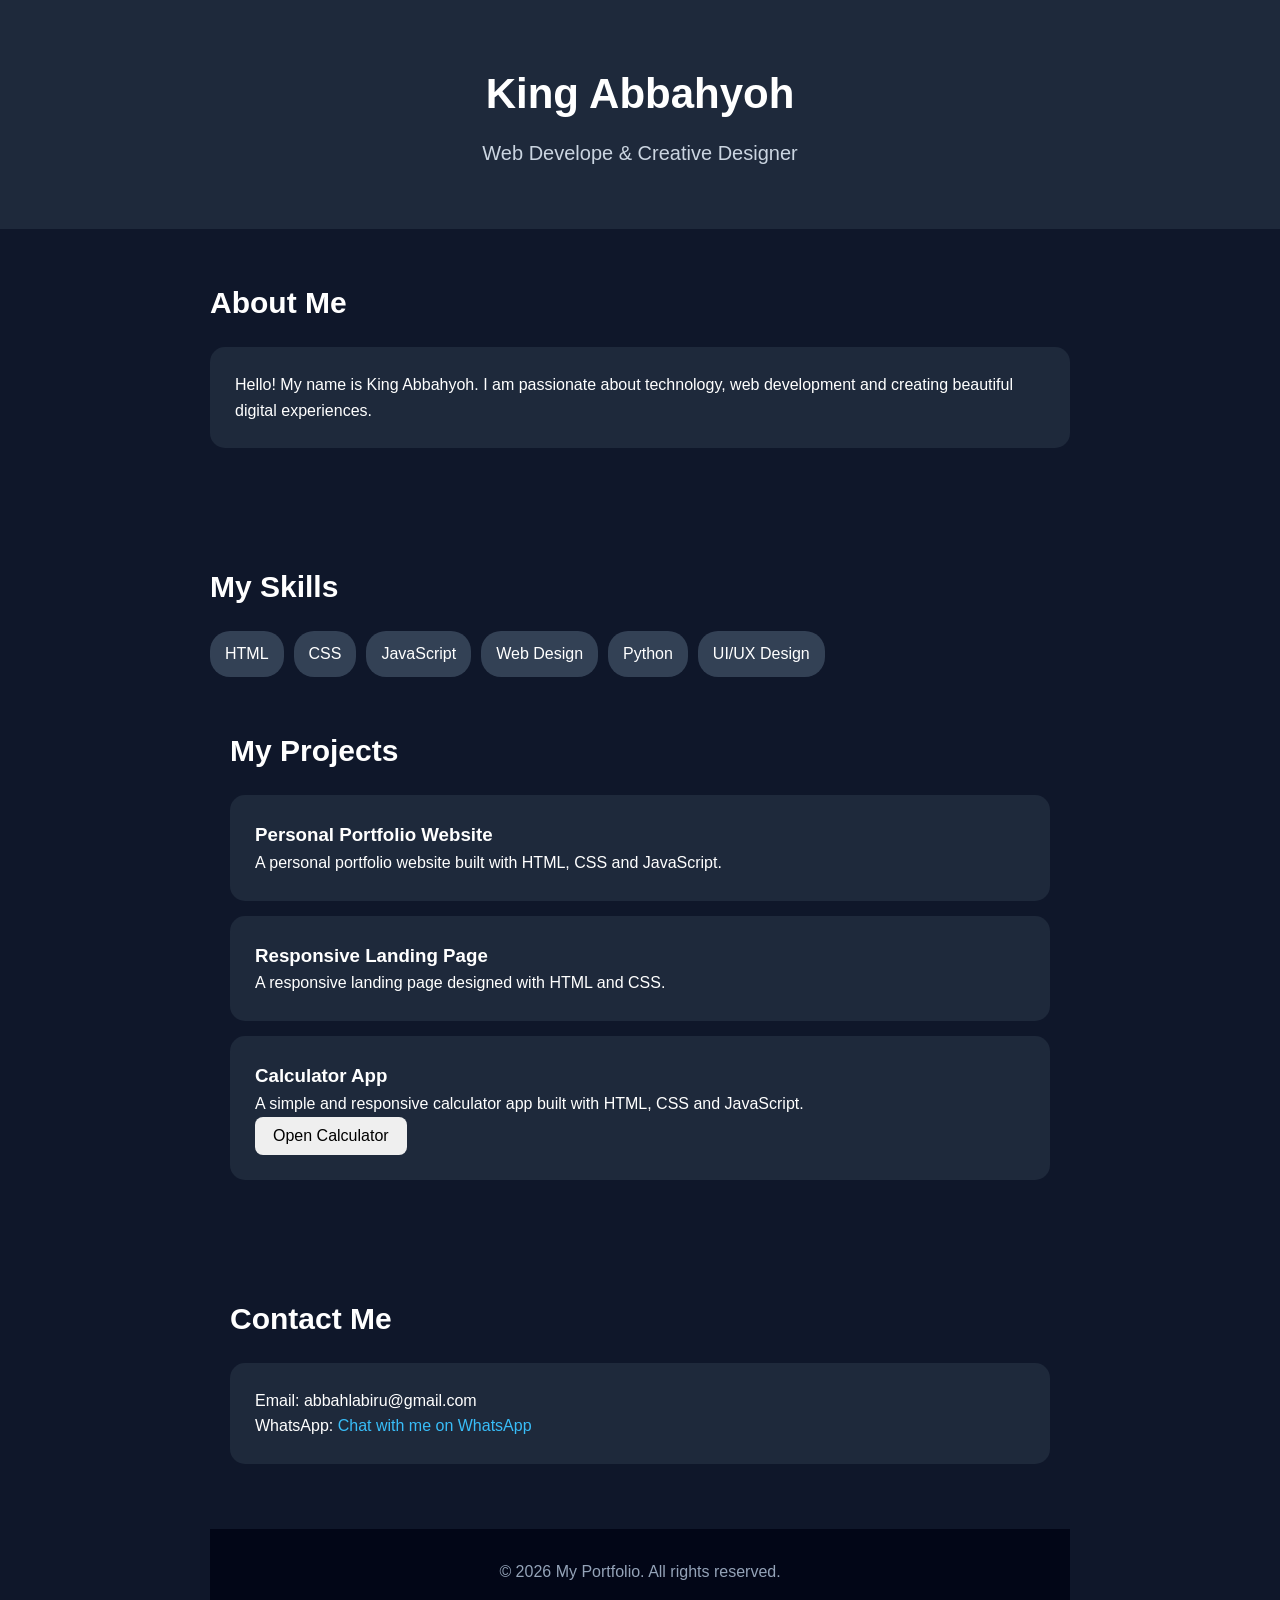
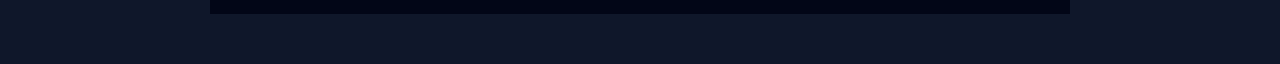
<file: index.html>
<!DOCTYPE html>
<html lang="en">
<head>
  <meta charset="UTF-8">
  <meta name="viewport" content="width=device-width, initial-scale=1.0">
  <title>King Abbahyoh Portfolio</title>
<link rel="stylesheet" href="style.css">
  <style>
    * {
      box-sizing: border-box;
      margin: 0;
      padding: 0;
    }

    body {
      font-family: Arial, sans-serif;
      background: #0f172a;
      color: white;
      line-height: 1.6;
    }

    header {
      padding: 60px 20px;
      text-align: center;
      background: #1e293b;
    }

    header h1 {
      font-size: 42px;
      margin-bottom: 10px;
    }

    header p {
      font-size: 20px;
      color: #cbd5e1;
    }

    section {
      max-width: 900px;
      margin: auto;
      padding: 50px 20px;
    }

    h2 {
      font-size: 30px;
      margin-bottom: 20px;
    }

    .card {
      background: #1e293b;
      padding: 25px;
      margin: 15px 0;
      border-radius: 15px;
    }

    .skills {
      display: flex;
      flex-wrap: wrap;
      gap: 10px;
    }

    .skill {
      background: #334155;
      padding: 10px 15px;
      border-radius: 20px;
    }

    a {
      color: #38bdf8;
      text-decoration: none;
    }
     button {
    padding: 10px 18px;
    border: none;
    border-radius: 8px;
    cursor: pointer;
    font-size: 16px;
    }

    footer {
      text-align: center;
      padding: 30px;
      background: #020617;
      color: #94a3b8;
    }
  </style>
</head>

<body>

  <header>
    <h1>King Abbahyoh</h1>
    <p>Web Develope & Creative Designer</p>
  </header>

  <section>
    <h2>About Me</h2>
    <div class="card">
      <p>
        Hello! My name is King Abbahyoh. I am passionate about technology,
        web development and creating beautiful digital experiences.
      </p>
    </div>
  </section>

  <section>
    <h2>My Skills</h2>
    <div class="skills">
      <span class="skill">HTML</span>
      <span class="skill">CSS</span>
      <span class="skill">JavaScript</span>
      <span class="skill">Web Design</span><span class="skill">Python</span>
<span class="skill">UI/UX Design</span>
    </div>

  <section>
    <h2>My Projects</h2>

    <div class="card">
      <h3>Personal Portfolio Website</h3>
      <p>A personal portfolio website built with HTML, CSS and JavaScript.</p>
    </div>

    <div class="card">
      <h3>Responsive Landing Page</h3>
<p>A responsive landing page designed with HTML and CSS.</p>
    </div>
  <div class="card" onclick="window.location.href='calculator.html'">
    <h3>Calculator App</h3>
    <p>A simple and responsive calculator app built with HTML, CSS and JavaScript.</p><button onclick="window.location.href='calculator.html'">Open Calculator</button>
  </div>
  </section>

  <section>
    <h2>Contact Me</h2>
   <div class="card">
<p>Email: abbahlabiru@gmail.com</p>
<p>WhatsApp: <a href="https://wa.me/2349032237449">Chat with me on WhatsApp</a></p>
  
  </div>   
 

      
        
      


    
    
  </section>

  <footer>
    <p>© 2026 My Portfolio. All rights reserved.</p>
  </footer>

</body>
</html>
</file>
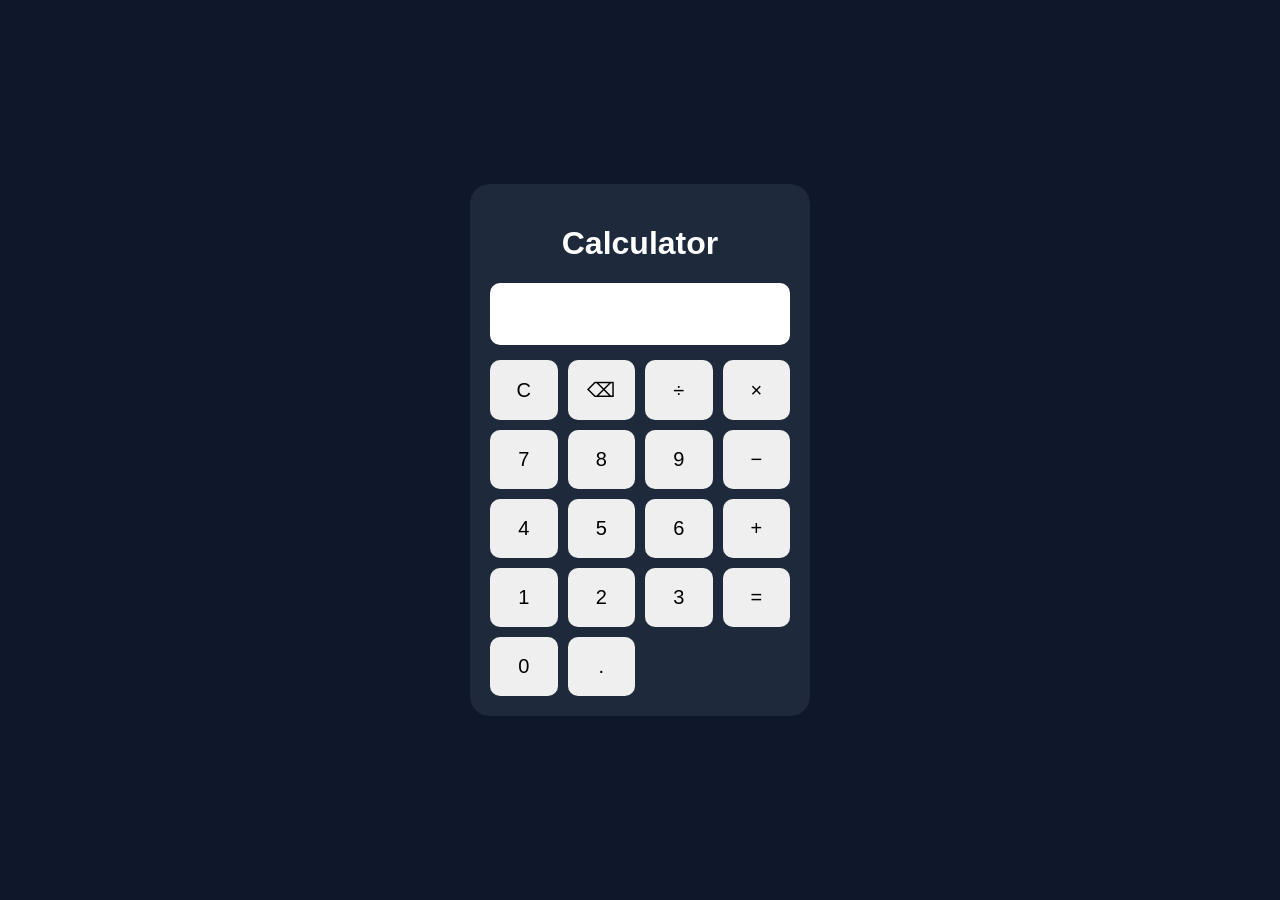
<file: calculator.html>
<!-- @ts-nocheck -->
<html lang="en">
<head>
<meta charset="UTF-8">
<meta name="viewport" content="width=device-width, initial-scale=1.0">
<title>Calculator App</title><html lang="en">

<style>
body {
  font-family: Arial, sans-serif;
  background: #0f172a;
  color: white;
  display: flex;
  justify-content: center;
  align-items: center;
  min-height: 100vh;
  margin: 0;
}

.calculator {
  background: #1e293b;
  padding: 20px;
  border-radius: 20px;
  width: 300px;
}

h1 {
  text-align: center;
}

#display {
  width: 100%;
  box-sizing: border-box;
  padding: 15px;
  font-size: 28px;
  margin-bottom: 15px;
  border-radius: 10px;
  border: none;
  text-align: right;
}

.buttons {
  display: grid;
  grid-template-columns: repeat(4, 1fr);
  gap: 10px;
}

button {
  padding: 18px;
  font-size: 20px;
  border: none;
  border-radius: 10px;
  cursor: pointer;
}

button:hover {
  opacity: 0.8;
}
</style>
</head>

<body>

<div class="calculator">
  <h1>Calculator</h1>

  <input type="text" id="display" readonly>

  <div class="buttons">
    <button onclick="clearDisplay()">C</button>
    <button onclick="deleteLast()">⌫</button>
    <button onclick="addToDisplay('/')">÷</button>
    <button onclick="addToDisplay('*')">×</button>

    <button onclick="addToDisplay('7')">7</button>
    <button onclick="addToDisplay('8')">8</button>
    <button onclick="addToDisplay('9')">9</button>
    <button onclick="addToDisplay('-')">−</button>

    <button onclick="addToDisplay('4')">4</button>
    <button onclick="addToDisplay('5')">5</button>
    <button onclick="addToDisplay('6')">6</button>
    <button onclick="addToDisplay('+')">+</button>

    <button onclick="addToDisplay('1')">1</button>
    <button onclick="addToDisplay('2')">2</button>
    <button onclick="addToDisplay('3')">3</button>
    <button onclick="calculate()">=</button>

    <button onclick="addToDisplay('0')">0</button>
    <button onclick="addToDisplay('.')">.</button>
  </div>
</div>

<script>
function addToDisplay(value)
                       {
  document.getElementById("display").value += value;
}

function clearDisplay() {
  document.getElementById("display").value = "";
}

function deleteLast() {
  let display = document.getElementById("display");
  display.value = display.value.slice(0, -1);
}

function calculate() {
  let display = document.getElementById("display");

  try {
    display.value = eval(display.value);
  } catch {
    display.value = "Error";
  }
}
</script>

</body>
</html>
</file>
<file: style.css>
* {
  box-sizing: border-box;
  margin: 0;
  padding: 0;
}


body {
  font-family: Arial, sans-serif;
  background: #0f172a;
  color: white;
  line-height: 1.6;
}

header {
  padding: 60px 20px;
  text-align: center;
  background: #1e293b;
}

header h1 {
  font-size: 42px;
  margin-bottom: 10px;
}

header p {
  font-size: 20px;
}

section {
  padding: 60px 20px;
  max-width: 1000px;
  margin: auto;
}

h2 {
  font-size: 36px;
  margin-bottom: 30px;
}

.card {
  background: #1e293b;
  padding: 30px;
  border-radius: 20px;
  margin-bottom: 30px;
}

.skills {
  display: flex;
  flex-wrap: wrap;
  gap: 15px;
}

.skill {
  background: #334155;
  padding: 12px 25px;
  border-radius: 30px;
}
</file>
